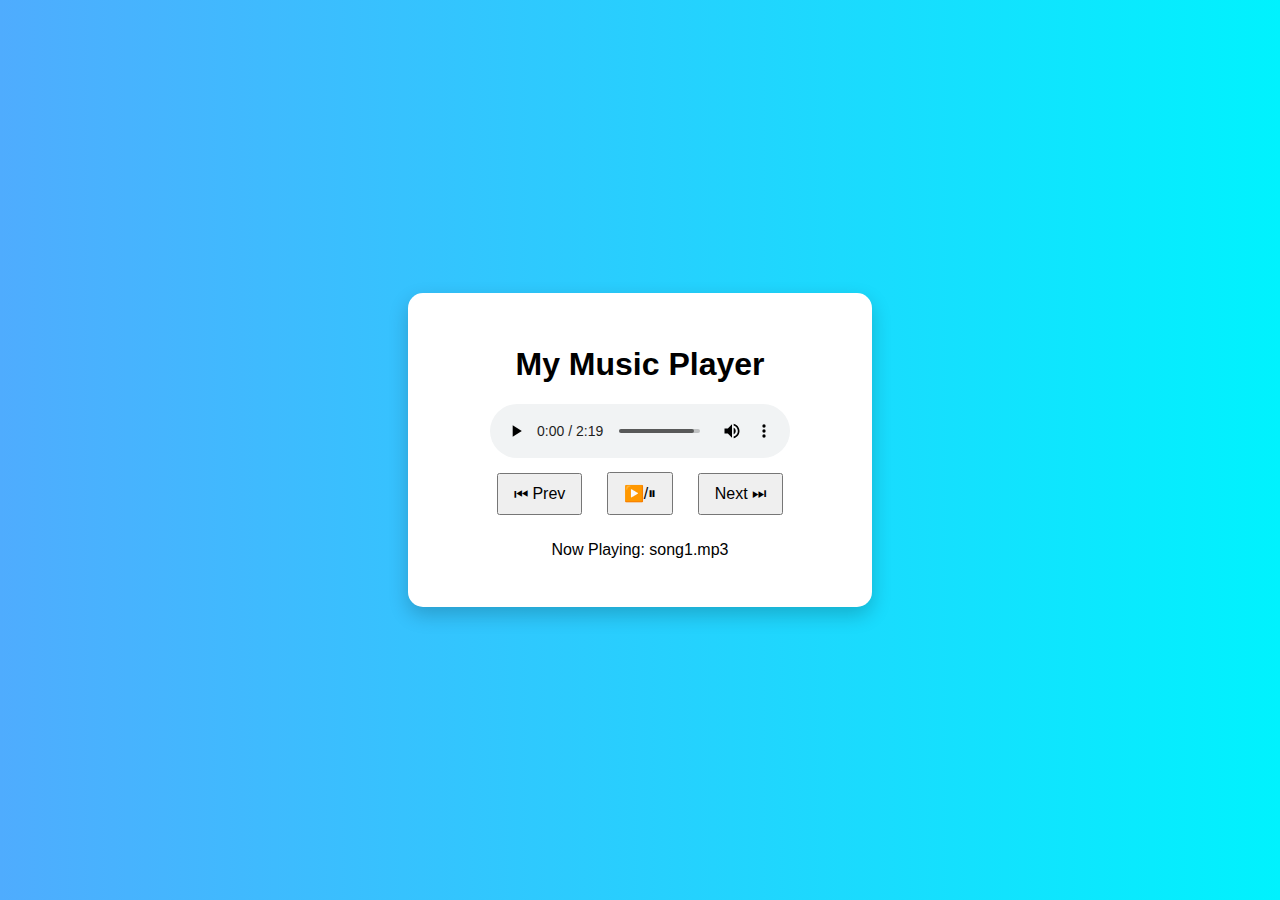
<file: TASK 5/index.html>
<!DOCTYPE html>
<html lang="en">
<head>
  <meta charset="UTF-8" />
  <meta name="viewport" content="width=device-width, initial-scale=1.0" />
  <title>Music Player</title>
  <link rel="stylesheet" href="style.css" />
</head>
<body>
  <div class="player-container">
    <h1>My Music Player</h1>
    <audio id="audio" controls>
      <source src="songs/song1.mp3" type="audio/mp3" />
      Your browser does not support the audio element.
    </audio>
    <div class="controls">
      <button onclick="playPrev()">⏮ Prev</button>
      <button onclick="togglePlay()">▶️/⏸</button>
      <button onclick="playNext()">Next ⏭</button>
    </div>
    <p id="song-name">Now Playing: song1.mp3</p>
  </div>
  <script src="script.js"></script>
</body>
</html>
</file>
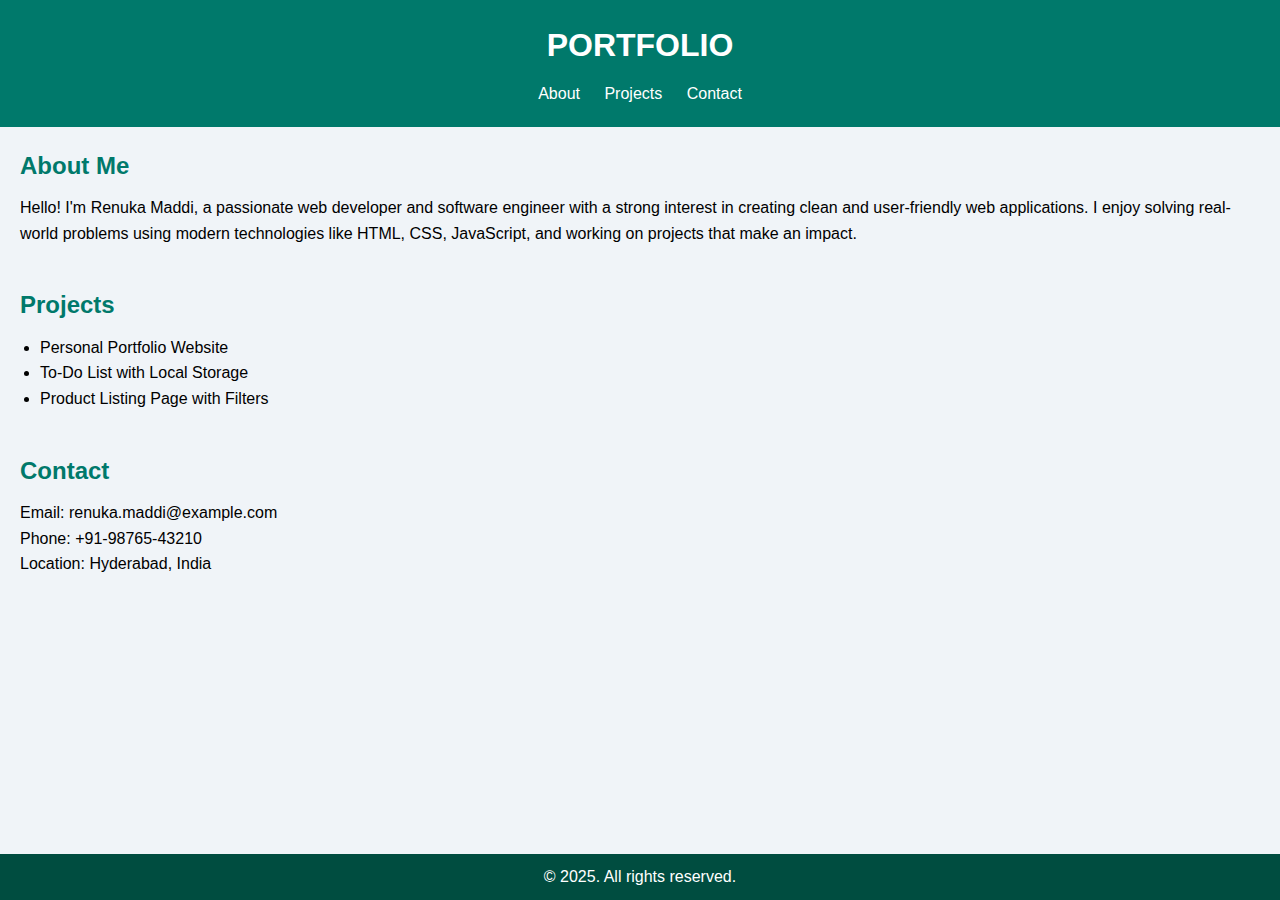
<file: TASK 4/Personal Portfolio Website/index.html>
<!DOCTYPE html>
<html lang="en">
<head>
  <meta charset="UTF-8" />
  <meta name="viewport" content="width=device-width, initial-scale=1.0" />
  <title>My Portfolio</title>
  <link rel="stylesheet" href="style.css" />
</head>
<body>
  <header>
    <h1>PORTFOLIO</h1>
    <nav>
      <a href="#about">About</a>
      <a href="#projects">Projects</a>
      <a href="#contact">Contact</a>
    </nav>
  </header>

  <main>
    <section id="about">
      <h2>About Me</h2>
      <p>
        Hello! I'm Renuka Maddi, a passionate web developer and software engineer with a strong interest in creating clean and user-friendly web applications.
        I enjoy solving real-world problems using modern technologies like HTML, CSS, JavaScript, and working on projects that make an impact.
      </p>
    </section>

    <section id="projects">
      <h2>Projects</h2>
      <ul>
        <li>Personal Portfolio Website</li>
        <li>To-Do List with Local Storage</li>
        <li>Product Listing Page with Filters</li>
      </ul>
    </section>

    <section id="contact">
      <h2>Contact</h2>
      <p>Email: renuka.maddi@example.com</p>
      <p>Phone: +91-98765-43210</p>
      <p>Location: Hyderabad, India</p>
    </section>
  </main>

  <footer>
    <p>&copy; 2025. All rights reserved.</p>
  </footer>

  <script src="script.js"></script>
</body>
</html>
</file>
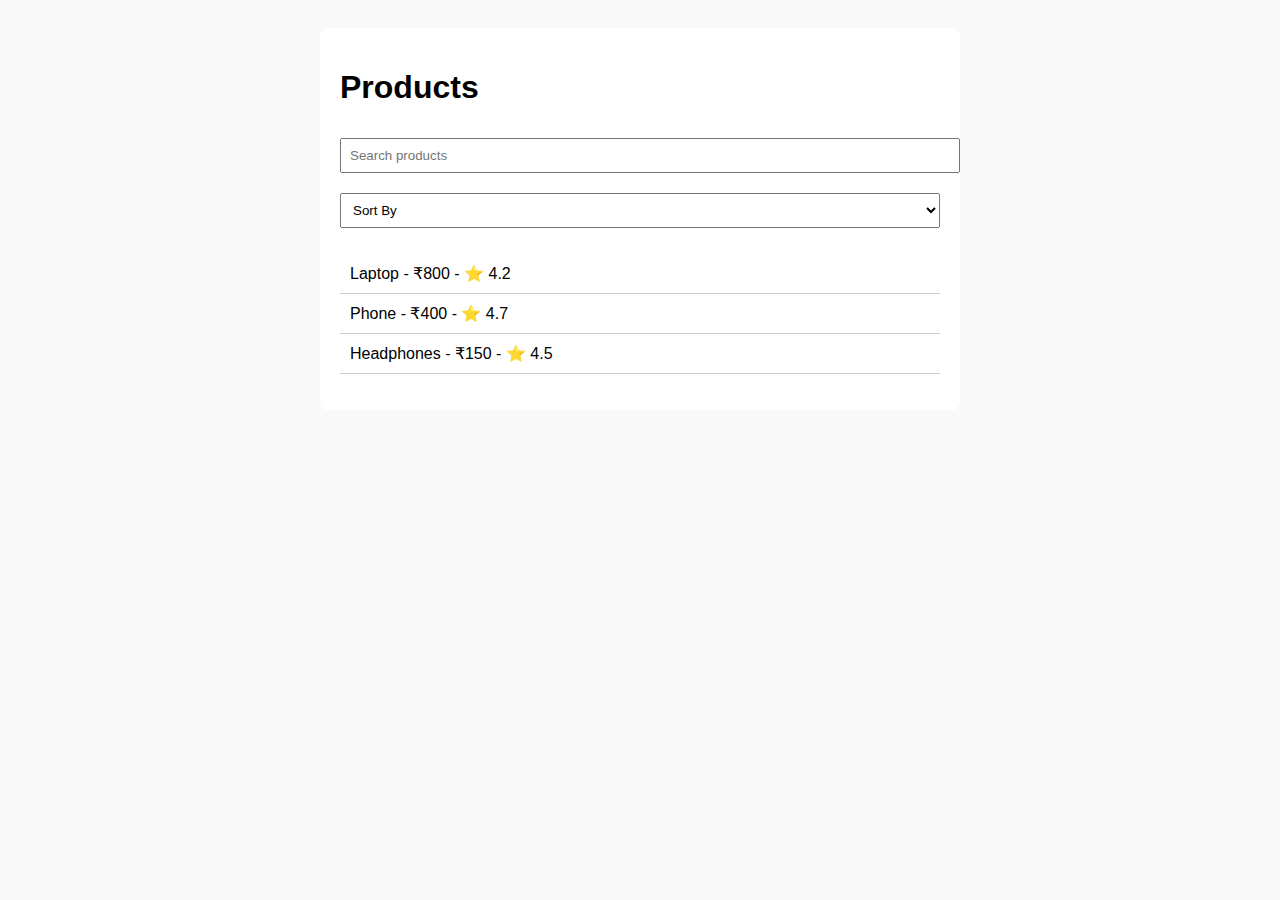
<file: TASK 4/Product Listing Page/index.html>
<!DOCTYPE html>
<html lang="en">
<head>
  <meta charset="UTF-8" />
  <meta name="viewport" content="width=device-width, initial-scale=1.0" />
  <title>Product Listing</title>
  <link rel="stylesheet" href="style.css" />
</head>
<body>
  <div class="container">
    <h1>Products</h1>
    <input type="text" id="searchInput" onkeyup="filterProducts()" placeholder="Search products" />
    <select id="sortSelect" onchange="sortProducts()">
      <option value="default">Sort By</option>
      <option value="price">Price</option>
      <option value="rating">Rating</option>
    </select>
    <ul id="productList"></ul>
  </div>
  <script src="script.js"></script>
</body>
</html>
</file>
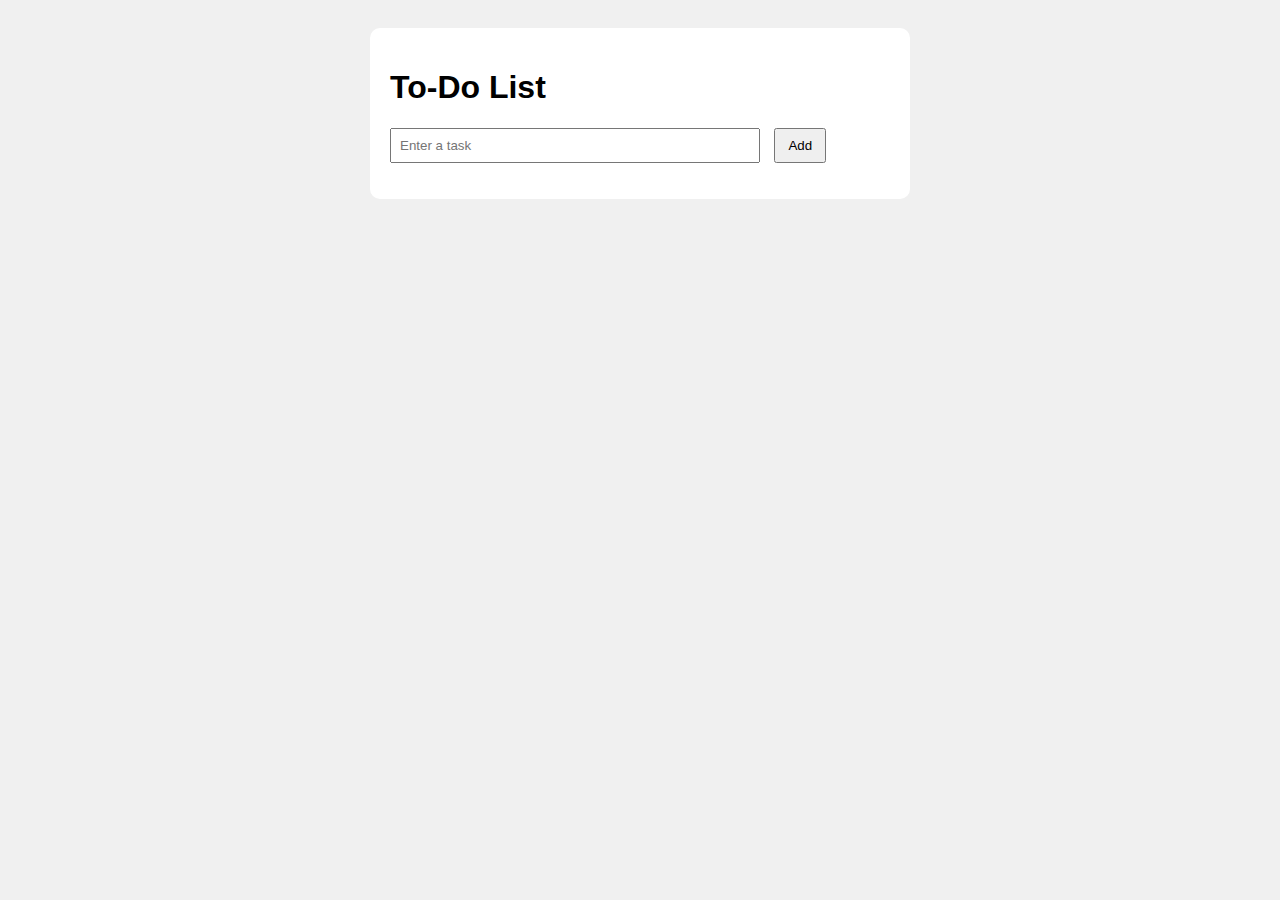
<file: TASK 4/To-Do List/index.html>
<!DOCTYPE html>
<html lang="en">
<head>
  <meta charset="UTF-8" />
  <meta name="viewport" content="width=device-width, initial-scale=1.0" />
  <title>To-Do List</title>
  <link rel="stylesheet" href="style.css" />
</head>
<body>
  <div class="container">
    <h1>To-Do List</h1>
    <input id="taskInput" type="text" placeholder="Enter a task" />
    <button onclick="addTask()">Add</button>
    <ul id="taskList"></ul>
  </div>
  <script src="script.js"></script>
</body>
</html>
</file>
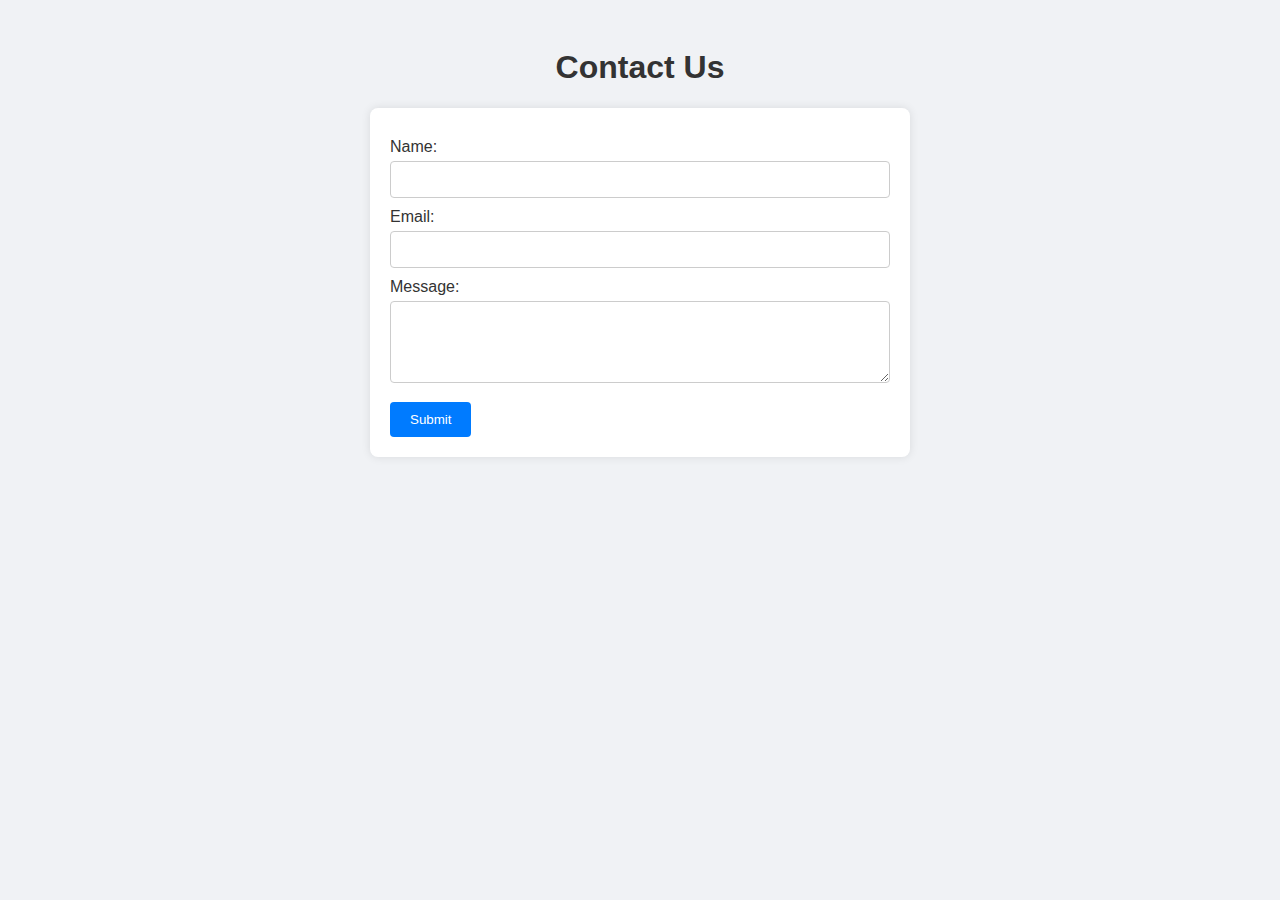
<file: TASK 2/contact.html>
<!DOCTYPE html>
<html lang="en">
<head>
    <meta charset="UTF-8">
    <meta name="viewport" content="width=device-width, initial-scale=1.0">
    <title>Contact Form</title>
    <link rel="stylesheet" href="style.css">
</head>
<body>
    <h1>Contact Us</h1>
    <form id="contactForm">
        <label for="name">Name:</label>
        <input type="text" id="name" name="name" required>

        <label for="email">Email:</label>
        <input type="email" id="email" name="email" required>

        <label for="message">Message:</label>
        <textarea id="message" name="message" rows="4" required></textarea>

        <button type="submit">Submit</button>
    </form>

    <script src="form-validation.js"></script>
</body>
</html>
</file>
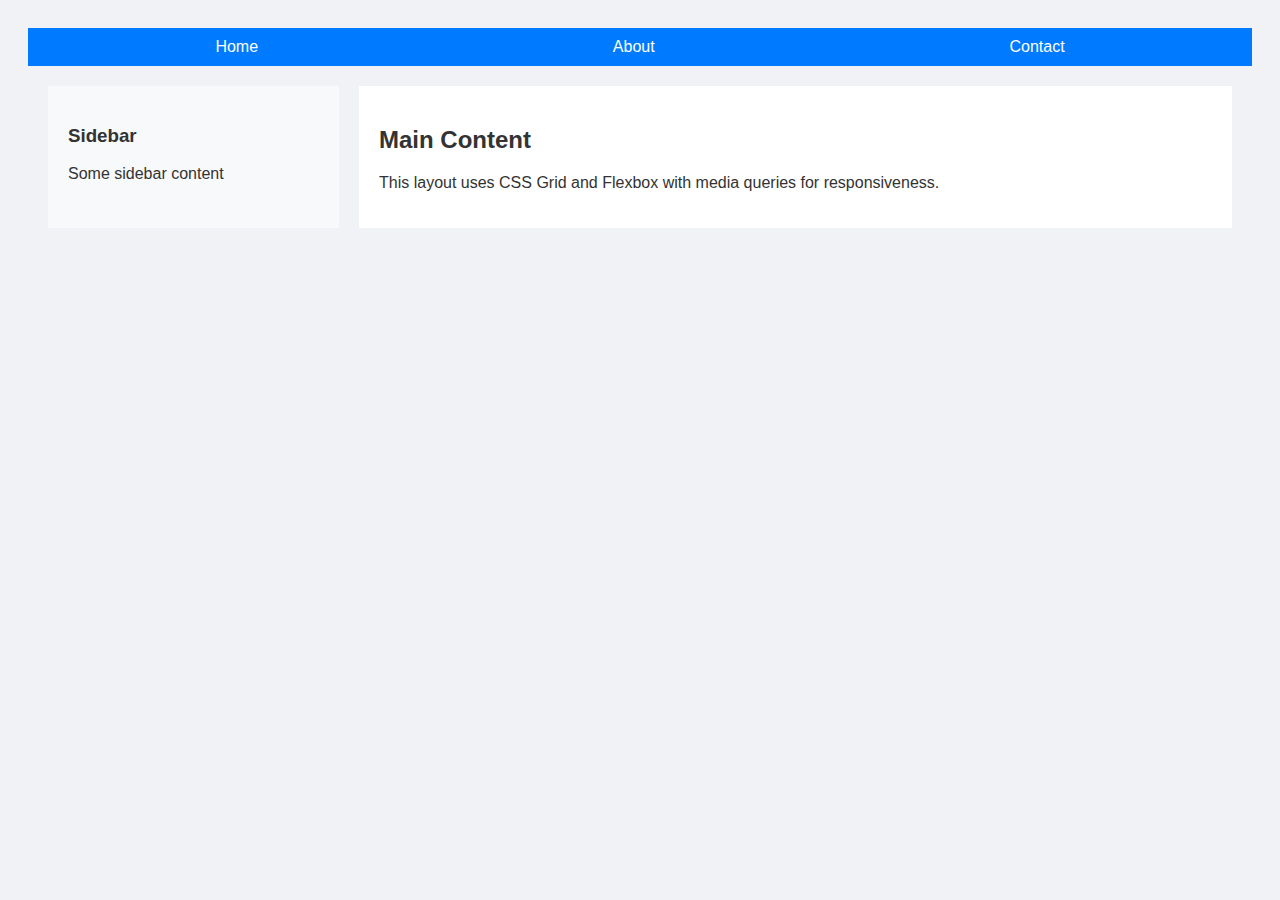
<file: TASK 2/layout.html>
<!DOCTYPE html>
<html lang="en">
<head>
    <meta charset="UTF-8">
    <meta name="viewport" content="width=device-width, initial-scale=1.0">
    <title>Responsive Layout</title>
    <link rel="stylesheet" href="style.css">
    <style>
        .container {
            display: grid;
            grid-template-columns: 1fr 3fr;
            gap: 20px;
            padding: 20px;
        }

        .sidebar {
            background-color: #f8f9fa;
            padding: 20px;
        }

        .main-content {
            background-color: #ffffff;
            padding: 20px;
        }

        @media (max-width: 768px) {
            .container {
                grid-template-columns: 1fr;
            }
        }

        nav {
            display: flex;
            justify-content: space-around;
            background-color: #007BFF;
            padding: 10px;
            color: white;
        }
    </style>
</head>
<body>
    <nav>
        <div>Home</div>
        <div>About</div>
        <div>Contact</div>
    </nav>

    <div class="container">
        <div class="sidebar">
            <h3>Sidebar</h3>
            <p>Some sidebar content</p>
        </div>
        <div class="main-content">
            <h2>Main Content</h2>
            <p>This layout uses CSS Grid and Flexbox with media queries for responsiveness.</p>
        </div>
    </div>
</body>
</html>
</file>
<file: TASK 5/style.css>
body {
  font-family: Arial, sans-serif;
  background: linear-gradient(to right, #4facfe, #00f2fe);
  margin: 0;
  padding: 0;
  display: flex;
  justify-content: center;
  align-items: center;
  height: 100vh;
}

.player-container {
  background: white;
  padding: 2rem;
  border-radius: 15px;
  box-shadow: 0 8px 20px rgba(0, 0, 0, 0.2);
  text-align: center;
  width: 90%;
  max-width: 400px;
}

.controls button {
  margin: 10px;
  padding: 10px 15px;
  font-size: 16px;
  cursor: pointer;
}
</file>
<file: TASK 4/Personal Portfolio Website/style.css>
* {
  margin: 0;
  padding: 0;
  box-sizing: border-box;
}
body {
  font-family: 'Segoe UI', sans-serif;
  line-height: 1.6;
  background-color: #f0f4f8;
}
header {
  background-color: #00796B;
  color: white;
  padding: 20px;
  text-align: center;
}
nav {
  margin-top: 10px;
}
nav a {
  margin: 0 10px;
  color: white;
  text-decoration: none;
}
nav a:hover {
  text-decoration: underline;
}
main {
  padding: 20px;
}
section {
  margin-bottom: 40px;
}
h2 {
  color: #00796B;
  margin-bottom: 10px;
}
ul {
  list-style-type: disc;
  padding-left: 20px;
}
footer {
  text-align: center;
  padding: 10px;
  background-color: #004D40;
  color: white;
  position: fixed;
  width: 100%;
  bottom: 0;
}
@media (max-width: 600px) {
  nav {
    display: flex;
    flex-direction: column;
  }
  nav a {
    margin: 5px 0;
  }
}
</file>
<file: TASK 4/Product Listing Page/style.css>
body {
  font-family: Arial;
  background: #f9f9f9;
  padding: 20px;
}
.container {
  max-width: 600px;
  margin: auto;
  background: white;
  padding: 20px;
  border-radius: 8px;
}
input, select {
  padding: 8px;
  margin: 10px 0;
  width: 100%;
}
ul {
  list-style: none;
  padding: 0;
}
li {
  padding: 10px;
  border-bottom: 1px solid #ccc;
}
</file>
<file: TASK 4/To-Do List/style.css>
body {
  font-family: Arial, sans-serif;
  background: #f0f0f0;
  padding: 20px;
}
.container {
  max-width: 500px;
  margin: auto;
  background: white;
  padding: 20px;
  border-radius: 10px;
}
input {
  width: 70%;
  padding: 8px;
  margin-right: 10px;
}
button {
  padding: 8px 12px;
}
ul {
  list-style-type: none;
  padding: 0;
}
li {
  padding: 10px;
  background: #eee;
  margin-top: 10px;
  border-radius: 5px;
}
</file>
<file: TASK 2/style.css>
body {
    font-family: Arial, sans-serif;
    background-color: #f0f2f5;
    padding: 20px;
    color: #333;
}

h1 {
    text-align: center;
}

form {
    max-width: 500px;
    margin: 0 auto;
    padding: 20px;
    background-color: white;
    border-radius: 8px;
    box-shadow: 0 0 10px rgba(0,0,0,0.1);
}

label {
    display: block;
    margin-top: 10px;
}

input, textarea {
    width: 100%;
    padding: 10px;
    margin-top: 5px;
    border: 1px solid #ccc;
    border-radius: 4px;
    box-sizing: border-box;
}

button {
    margin-top: 15px;
    padding: 10px 20px;
    background-color: #007BFF;
    color: white;
    border: none;
    border-radius: 4px;
    cursor: pointer;
}

button:hover {
    background-color: #0056b3;
}
</file>
